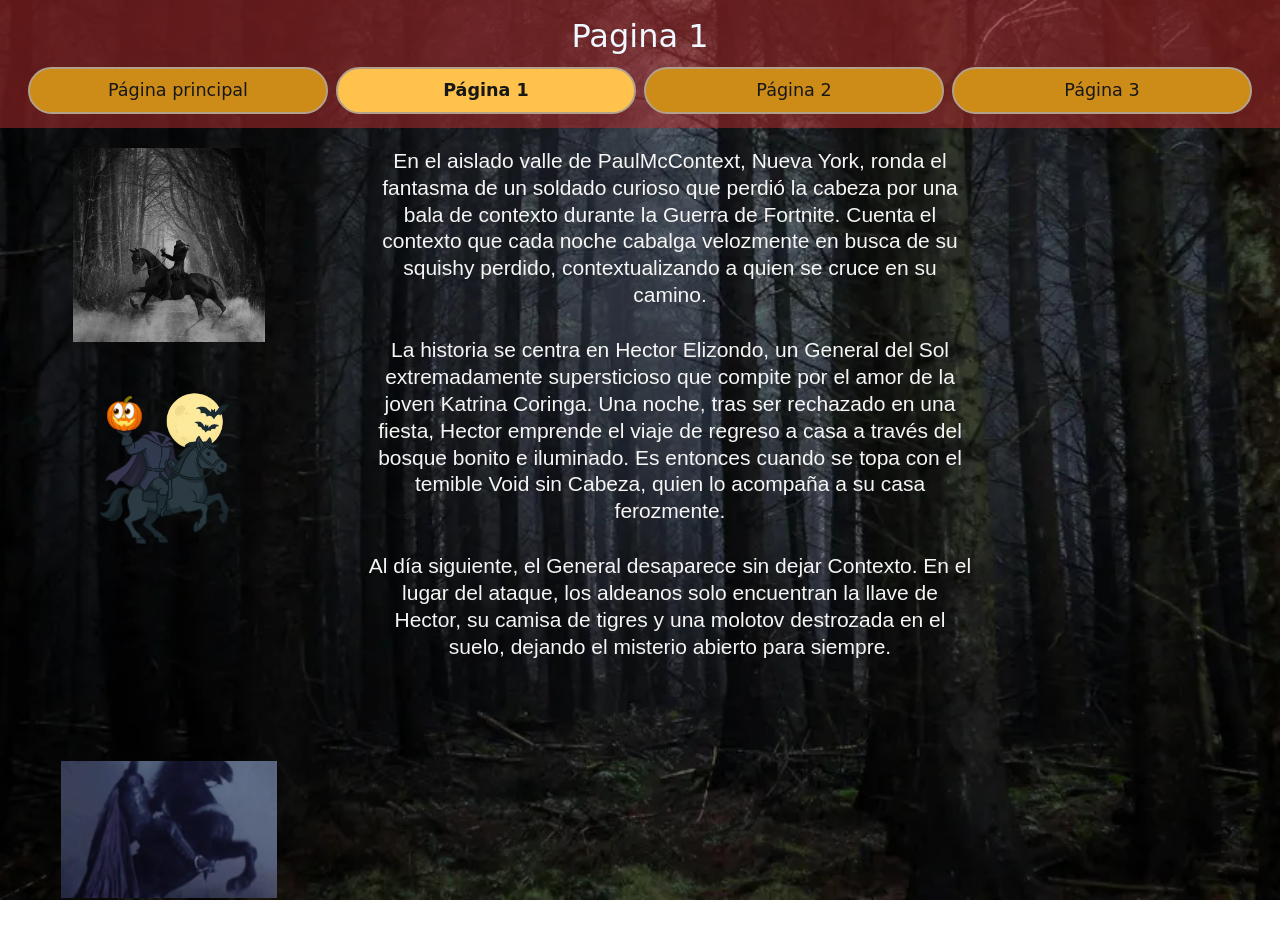
<file: pagina1.html>
﻿<!DOCTYPE html>
<html lang="es">
<head>
    <meta charset="UTF-8">
    <meta name="viewport" content="width=device-width, initial-scale=1.0">
    <!-- Bootstrap: navbar desplegable y cuadrícula adaptable. -->
    <link href="https://cdn.jsdelivr.net/npm/bootstrap@5.3.8/dist/css/bootstrap.min.css" rel="stylesheet">
    <link rel="stylesheet" href="index.css">
    <script src="https://cdn.jsdelivr.net/npm/bootstrap@5.3.8/dist/js/bootstrap.bundle.min.js" defer></script>
    <title>Pagina 1 | El VOID sin cabeza</title>
</head>
<body class="pagina1 responsive-page">
    <header class="cardContent">
        <h1 class="title">Pagina 1</h1>
        <nav class="navbar navbar-expand-md site-navbar" data-bs-theme="dark" aria-label="Navegación principal">
            <div class="container-fluid">
                <button class="navbar-toggler" type="button" data-bs-toggle="collapse" data-bs-target="#menuPrincipal" aria-controls="menuPrincipal" aria-expanded="false" aria-label="Abrir o cerrar menú">
                    <span class="navbar-toggler-icon"></span>
                </button>
                <div class="collapse navbar-collapse" id="menuPrincipal">
                    <div class="navbar-nav w-100 gap-2">
                    <a class="nav-link" href="index.html">Página principal</a>
                    <a class="nav-link active" aria-current="page" href="pagina1.html">Página 1</a>
                    <a class="nav-link" href="pagina2.html">Página 2</a>
                    <a class="nav-link" href="pagina3.html">Página 3</a>
                    </div>
                </div>
            </div>
        </nav>
    </header>
    <main class="historia-layout container-fluid row g-4 mx-auto">
        <aside class="historia-imagenes col-12 col-md-4 col-lg-3" aria-label="Ilustraciones del jinete">
            <img class="jinete-bosque" src="img/jinete sin cabeza.jfif" alt="El jinete sin cabeza">
            <img class="jinete-calabaza" src="img/el void sin cabeza.png" alt="El VOID con su calabaza y la luna">
        </aside>
        <article class="historia-relato col-12 col-md-8 col-lg-6" aria-label="La historia del VOID sin cabeza">
            <p>En el aislado valle de PaulMcContext, Nueva York, ronda el fantasma de un soldado curioso que perdió la cabeza por una bala de contexto durante la Guerra de Fortnite. Cuenta el contexto que cada noche cabalga velozmente en busca de su squishy perdido, contextualizando a quien se cruce en su camino.</p>
            <p>La historia se centra en Hector Elizondo, un General del Sol extremadamente supersticioso que compite por el amor de la joven Katrina Coringa. Una noche, tras ser rechazado en una fiesta, Hector emprende el viaje de regreso a casa a través del bosque bonito e iluminado. Es entonces cuando se topa con el temible Void sin Cabeza, quien lo acompaña a su casa ferozmente.</p>
            <p>Al día siguiente, el General desaparece sin dejar Contexto. En el lugar del ataque, los aldeanos solo encuentran la llave de Hector, su camisa de tigres y una molotov destrozada en el suelo, dejando el misterio abierto para siempre.</p>
        </article>
        <aside class="historia-imagen-derecha col-12 col-lg-3" aria-label="El jinete a la luz de la luna">
            <img src="img/otro.webp" alt="Jinete sin cabeza frente a la luna">
        </aside>
    </main>
</body>
</html>
</file>
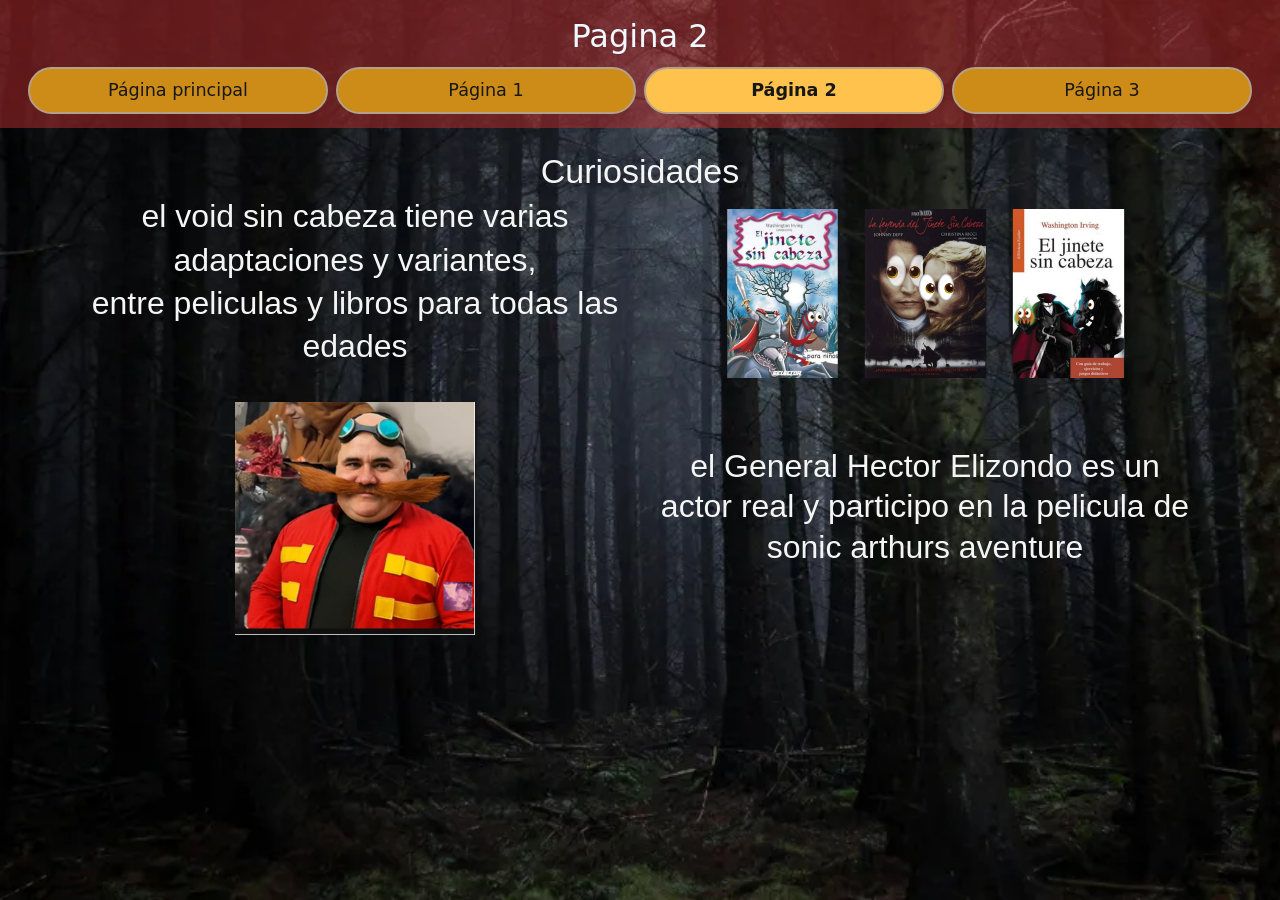
<file: pagina2.html>
﻿<!DOCTYPE html>
<html lang="es">
<head>
    <meta charset="UTF-8">
    <meta name="viewport" content="width=device-width, initial-scale=1.0">
    <!-- Bootstrap: navbar desplegable y cuadrícula adaptable. -->
    <link href="https://cdn.jsdelivr.net/npm/bootstrap@5.3.8/dist/css/bootstrap.min.css" rel="stylesheet">
    <link rel="stylesheet" href="index.css">
    <script src="https://cdn.jsdelivr.net/npm/bootstrap@5.3.8/dist/js/bootstrap.bundle.min.js" defer></script>
    <title>Pagina 2 | Curiosidades</title>
</head>
<body class="pagina2 responsive-page">
    <header class="cardContent">
        <h1 class="title">Pagina 2</h1>
        <nav class="navbar navbar-expand-md site-navbar" data-bs-theme="dark" aria-label="Navegación principal">
            <div class="container-fluid">
                <button class="navbar-toggler" type="button" data-bs-toggle="collapse" data-bs-target="#menuPrincipal" aria-controls="menuPrincipal" aria-expanded="false" aria-label="Abrir o cerrar menú">
                    <span class="navbar-toggler-icon"></span>
                </button>
                <div class="collapse navbar-collapse" id="menuPrincipal">
                    <div class="navbar-nav w-100 gap-2">
                    <a class="nav-link" href="index.html">Página principal</a>
                    <a class="nav-link" href="pagina1.html">Página 1</a>
                    <a class="nav-link active" aria-current="page" href="pagina2.html">Página 2</a>
                    <a class="nav-link" href="pagina3.html">Página 3</a>
                    </div>
                </div>
            </div>
        </nav>
    </header>
    <main class="curiosidades container">
        <h2>Curiosidades</h2>
        <div class="curiosidades-layout row g-4 align-items-center">
            <p class="curiosidades-adaptaciones col-12 col-md-6">el void sin cabeza tiene varias adaptaciones y variantes,<br class="salto-escritorio"> entre peliculas y libros para todas las edades</p>
            <div class="curiosidades-portadas col-12 col-md-6" aria-label="Adaptaciones del jinete sin cabeza">
                <img src="img/callaVoid.png" alt="Libro infantil El jinete sin cabeza">
                <img src="img/pelicula void.png" alt="Película La leyenda del jinete sin cabeza">
                <img src="img/void libro.png" alt="Libro El jinete sin cabeza de Washington Irving">
            </div>
            <div class="col-12 col-md-6">
            <img class="curiosidades-hector img-fluid" src="img/Hector robotnik.png" alt="Hector vestido como el doctor Robotnik">
            </div>
            <p class="curiosidades-actor col-12 col-md-6">el General Hector Elizondo es un actor real y participo en la pelicula de sonic arthurs aventure</p>
        </div>
    </main>
</body>
</html>
</file>
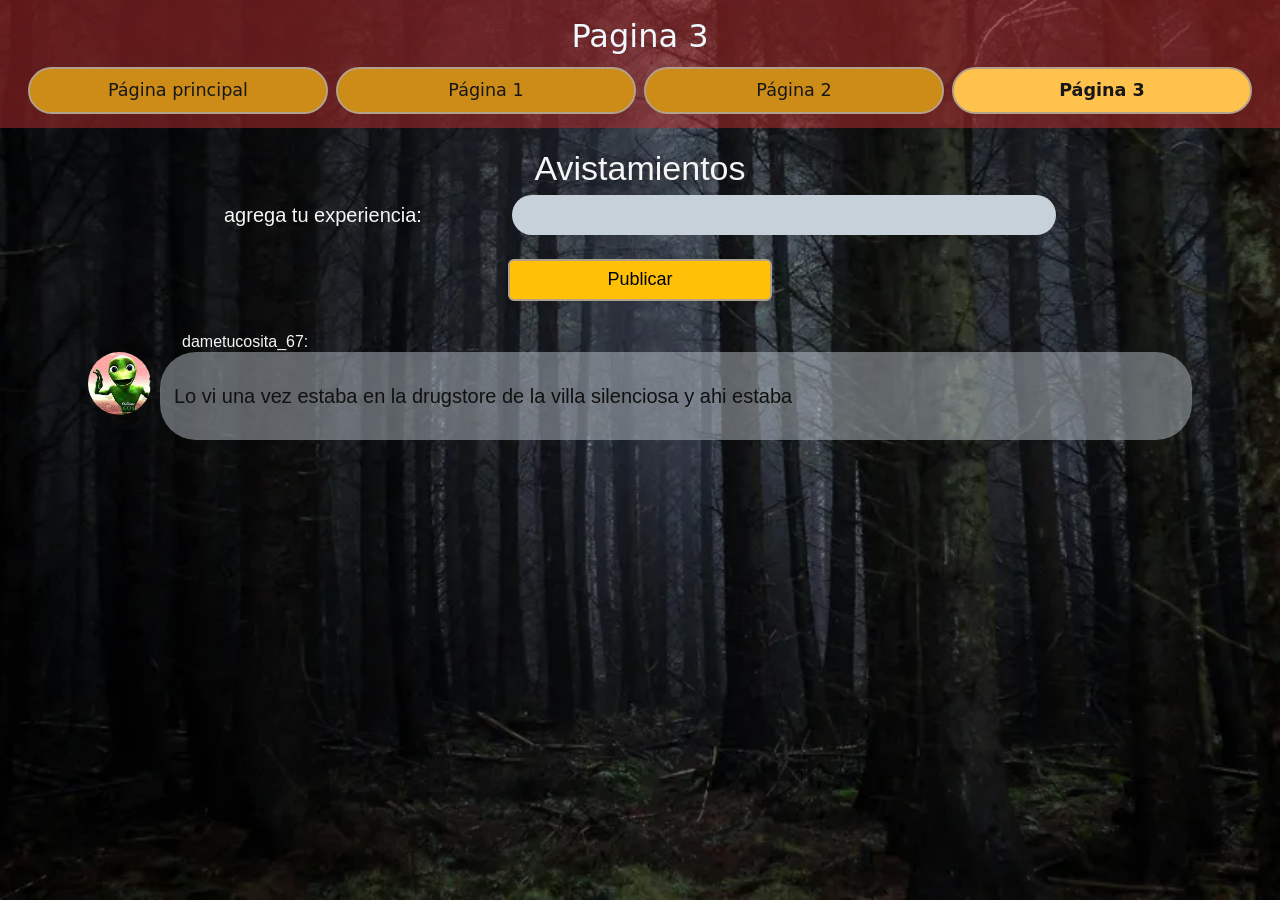
<file: pagina3.html>
﻿<!DOCTYPE html>
<html lang="es">
<head>
    <meta charset="UTF-8">
    <meta name="viewport" content="width=device-width, initial-scale=1.0">
    <!-- Bootstrap: navbar desplegable y cuadrícula adaptable. -->
    <link href="https://cdn.jsdelivr.net/npm/bootstrap@5.3.8/dist/css/bootstrap.min.css" rel="stylesheet">
    <link rel="stylesheet" href="index.css">
    <script src="https://cdn.jsdelivr.net/npm/bootstrap@5.3.8/dist/js/bootstrap.bundle.min.js" defer></script>
    <script src="avistamientos.js" defer></script>
    <title>Pagina 3 | Avistamientos</title>
</head>
<body class="pagina3 responsive-page">
    <header class="cardContent">
        <h1 class="title">Pagina 3</h1>
        <nav class="navbar navbar-expand-md site-navbar" data-bs-theme="dark" aria-label="Navegación principal">
            <div class="container-fluid">
                <button class="navbar-toggler" type="button" data-bs-toggle="collapse" data-bs-target="#menuPrincipal" aria-controls="menuPrincipal" aria-expanded="false" aria-label="Abrir o cerrar menú">
                    <span class="navbar-toggler-icon"></span>
                </button>
                <div class="collapse navbar-collapse" id="menuPrincipal">
                    <div class="navbar-nav w-100 gap-2">
                    <a class="nav-link" href="index.html">Página principal</a>
                    <a class="nav-link" href="pagina1.html">Página 1</a>
                    <a class="nav-link" href="pagina2.html">Página 2</a>
                    <a class="nav-link active" aria-current="page" href="pagina3.html">Página 3</a>
                    </div>
                </div>
            </div>
        </nav>
    </header>
    <main class="avistamientos container">
        <img class="avistamientos-decoracion avistamientos-miedo" src="img/miedo.png" alt="" aria-hidden="true">
        <img class="avistamientos-decoracion avistamientos-ojos" src="img/34_large.webp" alt="" aria-hidden="true">
        <h2>Avistamientos</h2>
        <form class="avistamientos-form row g-3" id="avistamiento-form">
            <div class="col-12 col-md-3">
            <label class="form-label" for="experiencia">agrega tu experiencia:</label>
            </div>
            <div class="col-12 col-md-6">
            <input class="form-control" id="experiencia" name="experiencia" type="text" maxlength="1000" required autocomplete="off">
            </div>
            <div class="col-12 col-md-3 d-grid">
            <button class="btn btn-warning" type="submit">Publicar</button>
            </div>
        </form>
        <p class="avistamientos-estado" id="comentario-estado" role="status"></p>
        <section class="avistamientos-lista" id="comentarios" aria-label="Comentarios de avistamientos">
            <article class="avistamiento">
                <img class="avistamiento-avatar" src="img/dametucosita.jfif" alt="Avatar de dametucosita_67">
                <div class="avistamiento-contenido">
                    <h3>dametucosita_67:</h3>
                    <p>Lo vi una vez estaba en la drugstore de la villa silenciosa y ahi estaba</p>
                </div>
            </article>
        </section>
    </main>
</body>
</html>
</file>
<file: index.css>
body{
    background-image: url(../Laboratorio-6/img/bosque\ miedo.webp);
    background-size: cover;
    background-repeat: no-repeat;
    display: flex;
    justify-content: center;
    padding: 0;
    margin: 0;

}

.title {
    color: aliceblue;
    margin-top: 20px;
    display: flex;
    justify-content: center;
}
.cardContent {
    width: 100%;
    height: 150px;
    background-color: rgba(179, 43, 43, 0.534);
    
}

.buttonContent {
    height: 40px;
    display: flex;
    justify-content: center;
    align-items: center;
}

button {
    font-family: Arial, Helvetica, sans-serif;
    font-size: 25px;
    background-color: rgba(255, 174, 0, 0.637);
    width: 30%;
    height: 100%;
    margin-left: 20px;
    margin-right: 20px;
    margin-bottom: 20px;
    border-radius: 50px;
}

.imgVoid {
    display: flex;
    align-items: center;
    justify-content: left;
    margin-top: 50px;
    margin-left: 15%;
}

.calabaza {
    height: 500px;
    width: 500px;
}

.textoGrande {
    min-width: 0;
    height: 100%;
    display: flex;
    align-items: center;
    justify-content: center;
}

.texto {
    color: aliceblue;
    font-size: 100px;
}

.contentP1 {
    height: 40px;
    display: flex;
    justify-content: center;
    align-items: center;
}

.img1-1 {
    background-color: aqua;
    height: 400px;
    display: flex;
    justify-content: center;
    align-items: center;
}
    


.ilu1-1 {
    height: 250px;
    width: 250px;
    margin-left: 12%;
    display: flex;
    justify-content: left;
    align-items: center;
}

.textoHistoria1 {
    width: 100%;
    height: 100%;
    display: flex;
    justify-content: center;
}

.textoH1 {
    color: aliceblue;
    font-size: 20px;
}

/* Estilos exclusivos de la página 1. */
body.pagina1 {
    display: block;
    min-height: 100vh;
    box-sizing: border-box;
    background-image: url("img/bosque miedo.webp");
    background-position: center top;
    background-size: cover;
    background-attachment: fixed;
}
.pagina1 .cardContent { height: 134px; overflow: hidden; }
.pagina1 .title { margin: 17px 0 10px; font-size: 32px; line-height: 36px; }
.pagina1 .buttonContent { height: 37px; gap: 36px; padding: 0 34px; }
.pagina1 .buttonContent button {
    flex: 1;
    min-width: 0;
    height: 37px;
    margin: 0;
    border: 2px solid #b4a18c;
    font-size: 24px;
    cursor: pointer;
}
.pagina1 .buttonContent button:hover { background-color: rgba(255, 187, 33, 0.85); }
.pagina1 .buttonContent button:focus-visible { outline: 3px solid white; outline-offset: 3px; }
.historia-layout {
    display: grid;
    grid-template-columns: minmax(0, 1fr) minmax(0, 604px) minmax(0, 1fr);
    gap: 30px;
    padding: 20px 30px 30px;
    align-items: start;
}
.historia-imagenes { display: flex; flex-direction: column; align-items: center; gap: 77px; }
.jinete-bosque { width: 192px; height: 194px; object-fit: cover; }
.jinete-calabaza { width: 160px; height: 200px; object-fit: contain; }
.historia-relato {
    box-sizing: border-box;
    min-height: 482px;
    color: #f5f5f5;
    text-align: center;
    font-family: Arial, Helvetica, sans-serif;
    font-size: 21px;
    font-weight: 500;
    line-height: 1.28;
}
.historia-relato p { margin: 0 0 28px; }
.historia-relato p:last-child { margin-bottom: 22px; }
.historia-imagen-derecha { padding-top: 125px; display: flex; justify-content: center; }
.historia-imagen-derecha img { width: 216px; height: 137px; object-fit: cover; object-position: center 30%; }
@media (max-width: 1000px) {
    .historia-layout { grid-template-columns: 150px minmax(0, 1fr); gap: 20px; padding: 20px; }
    .jinete-bosque { width: 150px; height: 160px; }
    .historia-imagen-derecha { grid-column: 1; padding-top: 0; }
    .historia-imagen-derecha img { width: 150px; height: 110px; }
    .historia-relato { grid-column: 2; grid-row: 1 / 3; font-size: 19px; padding: 8px; }
    .pagina1 .buttonContent { gap: 16px; padding: 0 20px; }
    .pagina1 .buttonContent button { font-size: 20px; }
}
@media (max-width: 600px) {
    .pagina1 .buttonContent { gap: 8px; padding: 0 10px; }
    .pagina1 .buttonContent button { font-size: 15px; }
    .historia-layout { display: flex; flex-direction: column; padding: 20px 14px; }
    .historia-imagenes { flex-direction: row; justify-content: space-evenly; gap: 15px; width: 100%; }
    .jinete-bosque, .jinete-calabaza { width: 125px; height: 145px; }
    .historia-relato { min-height: auto; font-size: 18px; }
    .historia-imagen-derecha { width: 100%; }
}

/* Página 2: curiosidades. */
body.pagina2 {
    display: block;
    min-height: 100vh;
    background-image: url("img/bosque miedo.webp");
    background-position: center top;
    background-size: cover;
    background-attachment: fixed;
}
.pagina2 .cardContent { height: 137px; overflow: hidden; }
.pagina2 .title { margin: 17px 0 10px; font-size: 32px; line-height: 36px; }
.pagina2 .buttonContent { height: 37px; gap: 36px; padding: 0 35px; }
.pagina2 .buttonContent button {
    flex: 1;
    min-width: 0;
    height: 37px;
    margin: 0;
    border: 2px solid #b4a18c;
    font-size: 24px;
    cursor: pointer;
}
.pagina2 .buttonContent button:hover { background-color: rgba(255, 187, 33, 0.85); }
.pagina2 .buttonContent button:focus-visible { outline: 3px solid white; outline-offset: 3px; }
.curiosidades { color: #f5f5f5; font-family: Arial, Helvetica, sans-serif; text-align: center; padding: 4px 30px 70px; }
.curiosidades h2 { margin: 0 0 14px; font-size: 34px; font-weight: 400; line-height: 1.4; }
.curiosidades-layout {
    display: grid;
    grid-template-columns: 55% 45%;
    grid-template-rows: 164px auto;
    align-items: start;
}
.curiosidades-adaptaciones { margin: 25px 0 0; font-size: 29px; line-height: 1.35; }
.curiosidades-portadas { display: flex; justify-content: center; gap: 14px; padding-right: 40px; }
.curiosidades-portadas img { display: block; width: 135px; height: 186px; object-fit: fill; }
.curiosidades-hector { display: block; width: 240px; height: 233px; object-fit: cover; justify-self: center; transform: translateX(-55px); }
.curiosidades-actor { margin: 88px 30px 0 -140px; font-size: 36px; line-height: 1.26; }
@media (max-width: 1100px) {
    .curiosidades-layout { grid-template-columns: 1fr 1fr; grid-template-rows: 210px auto; gap: 20px; }
    .curiosidades-adaptaciones { font-size: 24px; }
    .salto-escritorio { display: none; }
    .curiosidades-portadas { gap: 8px; padding-right: 0; }
    .curiosidades-portadas img { width: 30%; height: auto; aspect-ratio: 135 / 186; }
    .curiosidades-hector { transform: none; }
    .curiosidades-actor { margin: 30px 0 0; font-size: 29px; }
}
@media (max-width: 600px) {
    .pagina2 .buttonContent { gap: 8px; padding: 0 10px; }
    .pagina2 .buttonContent button { font-size: 15px; }
    .curiosidades { padding: 8px 16px 30px; }
    .curiosidades h2 { font-size: 30px; }
    .curiosidades-layout { display: flex; flex-direction: column; align-items: center; gap: 26px; }
    .curiosidades-adaptaciones { margin: 0; font-size: 22px; }
    .curiosidades-portadas { width: 100%; }
    .curiosidades-hector { max-width: 100%; height: auto; }
    .curiosidades-actor { margin: 0; font-size: 25px; }
}

/* Página 3: avistamientos y comentarios. */
body.pagina3 {
    display: block;
    min-height: 100vh;
    background-image: url("img/bosque miedo.webp");
    background-position: center top;
    background-size: cover;
    background-attachment: fixed;
}
.pagina3 .cardContent { height: 137px; overflow: hidden; }
.pagina3 .title { margin: 17px 0 10px; font-size: 32px; line-height: 36px; }
.pagina3 .buttonContent { height: 37px; gap: 36px; padding: 0 35px; }
.pagina3 .buttonContent button {
    flex: 1;
    min-width: 0;
    height: 37px;
    margin: 0;
    border: 2px solid #b4a18c;
    font-size: 24px;
    cursor: pointer;
}
.pagina3 button:hover { background-color: rgba(255, 187, 33, 0.85); }
.pagina3 button:focus-visible, .avistamientos-form input:focus-visible { outline: 3px solid white; outline-offset: 3px; }
.avistamientos { position: relative; padding: 8px 18px 50px; color: #f5f5f5; font-family: Arial, Helvetica, sans-serif; }
.avistamientos-decoracion { position: absolute; object-fit: contain; pointer-events: none; }
.avistamientos-miedo { width: 105px; height: 118px; left: 11%; top: -7px; transform: rotate(-18deg); }
.avistamientos-ojos { width: 105px; height: 83px; right: 7%; top: 37px; }
.avistamientos h2 { margin: 0 0 6px; text-align: center; font-size: 34px; font-weight: 400; }
.avistamientos-form { display: flex; justify-content: center; align-items: center; gap: 8px; }
.avistamientos-form label { font-size: 20px; }
.avistamientos-form input { box-sizing: border-box; width: 462px; height: 41px; border: 0; border-radius: 30px; background: #c7d1d9; padding: 8px 18px; font: inherit; color: #171717; }
.avistamientos-form button { width: auto; height: 39px; margin: 0; padding: 0 18px; font-size: 18px; border: 2px solid #b4a18c; cursor: pointer; }
.avistamientos-estado { min-height: 19px; margin: 8px 0 4px; text-align: center; font-size: 14px; }
.avistamientos-lista { display: grid; gap: 24px; padding-right: 45px; }
.avistamiento { display: grid; grid-template-columns: 63px minmax(0, 1fr); gap: 9px; align-items: start; }
.avistamiento-avatar { width: 63px; height: 63px; border-radius: 50%; object-fit: cover; margin-top: 20px; }
.avistamiento-avatar-invitado { display: flex; justify-content: center; align-items: center; background: #c7d1d9; color: #263238; font-size: 20px; }
.avistamiento-contenido h3 { margin: 0 0 0 22px; font-size: 16px; font-weight: 400; line-height: 20px; }
.avistamiento-contenido p { box-sizing: border-box; min-height: 88px; margin: 0; padding: 28px 14px; border-radius: 36px; background: rgba(199, 209, 217, 0.45); color: #111; font-size: 20px; line-height: 1.6; overflow-wrap: anywhere; white-space: pre-wrap; }
@media (max-width: 700px) {
    .avistamientos-miedo { width: 55px; height: 65px; left: 16px; top: 0; }
    .avistamientos-ojos { width: 55px; height: 44px; right: 16px; top: 12px; }
    .pagina3 .buttonContent { gap: 8px; padding: 0 10px; }
    .pagina3 .buttonContent button { font-size: 15px; }
    .avistamientos-form { flex-wrap: wrap; }
    .avistamientos-form label { width: 100%; text-align: center; }
    .avistamientos-form input { width: min(100%, 462px); flex: 1; min-width: 140px; }
    .avistamientos-lista { padding-right: 0; }
    .avistamiento { grid-template-columns: 45px minmax(0, 1fr); }
    .avistamiento-avatar { width: 45px; height: 45px; }
    .avistamiento-contenido p { padding: 20px 16px; font-size: 18px; }
}
@media (min-width: 701px) and (max-width: 1100px) {
    .avistamientos-miedo { width: 65px; height: 70px; left: 24px; top: -12px; }
    .avistamientos-ojos { width: 65px; height: 52px; right: 24px; top: 0; }
    .avistamientos-form input { width: min(40vw, 462px); }
}

/* Integración Bootstrap: los contenedores crecen y el menú se adapta al celular. */
body.responsive-page {
    display: block;
    min-height: 100vh;
    background-image: url("img/bosque miedo.webp");
    background-position: center top;
    background-attachment: fixed;
}
.responsive-page .cardContent { height: auto; overflow: visible; padding: 1px 0 14px; }
.responsive-page .title { margin: 16px 0 12px; font-size: 2rem; line-height: 1.2; }
.site-navbar { padding: 0 16px; }
.site-navbar .navbar-brand { color: white; }
.site-navbar .nav-link {
    flex: 1;
    text-align: center;
    border: 2px solid #b4a18c;
    border-radius: 24px;
    background: #cc8c17;
    color: #171717;
    font-size: 1.1rem;
}
.site-navbar .nav-link:hover, .site-navbar .nav-link.active { background: #ffc34d; color: #171717; }
.site-navbar .nav-link.active { font-weight: bold; }
.site-navbar .navbar-toggler {
    width: auto; height: auto; margin: 0; padding: 8px 12px;
    font-size: 1.25rem; background: #713126; border-radius: 8px;
}
.site-navbar a:focus-visible { outline: 3px solid white; outline-offset: 2px; }
.responsive-page .imgVoid { margin: 0; }
.responsive-page .calabaza { width: 100%; max-width: 500px; height: auto; }
.responsive-page .textoGrande { height: auto; }
.responsive-page .texto { font-size: clamp(2.5rem, 7vw, 6.25rem); text-align: center; }
.responsive-page .historia-layout { display: flex; max-width: 1440px; padding: 20px 12px 30px; }
.responsive-page .historia-imagenes { gap: 24px; }
.responsive-page .historia-relato { min-height: auto; }
.responsive-page .historia-imagen-derecha { padding-top: 24px; }
.responsive-page .historia-layout img { max-width: 100%; }
.responsive-page .curiosidades { padding: 20px 12px 40px; }
.responsive-page .curiosidades-layout { display: flex; }
.responsive-page .curiosidades-adaptaciones, .responsive-page .curiosidades-actor { margin: 0; font-size: clamp(1.25rem, 2.5vw, 2rem); }
.responsive-page .curiosidades-portadas { gap: 8px; padding-right: 12px; }
.responsive-page .curiosidades-portadas img { width: calc((100% - 16px) / 3); max-width: 135px; height: auto; object-fit: contain; }
.responsive-page .curiosidades-hector { margin: auto; transform: none; height: auto; }
.responsive-page .avistamientos { padding-top: 20px; }
.responsive-page .avistamientos-form { margin-bottom: 0; }
.responsive-page .avistamientos-form label { width: auto; margin: 0; }
.responsive-page .avistamientos-form input { width: 100%; min-width: 0; height: auto; }
.responsive-page .avistamientos-form button { width: 100%; height: auto; min-height: 42px; }
.responsive-page .avistamientos-decoracion { display: none; }
.responsive-page .avistamientos-lista { padding-right: 0; }
@media (max-width: 767.98px) {
    .site-navbar .navbar-collapse { padding-top: 12px; }
    .responsive-page .historia-imagenes { flex-direction: row; justify-content: space-evenly; }
    .responsive-page .historia-imagenes img { width: 42%; max-width: 160px; height: 170px; object-fit: contain; }
    .responsive-page .historia-relato { font-size: 18px; }
    .responsive-page .historia-imagen-derecha { padding-top: 0; }
    .responsive-page .avistamientos-form label { text-align: left; }
    .salto-escritorio { display: none; }
}
</file>
